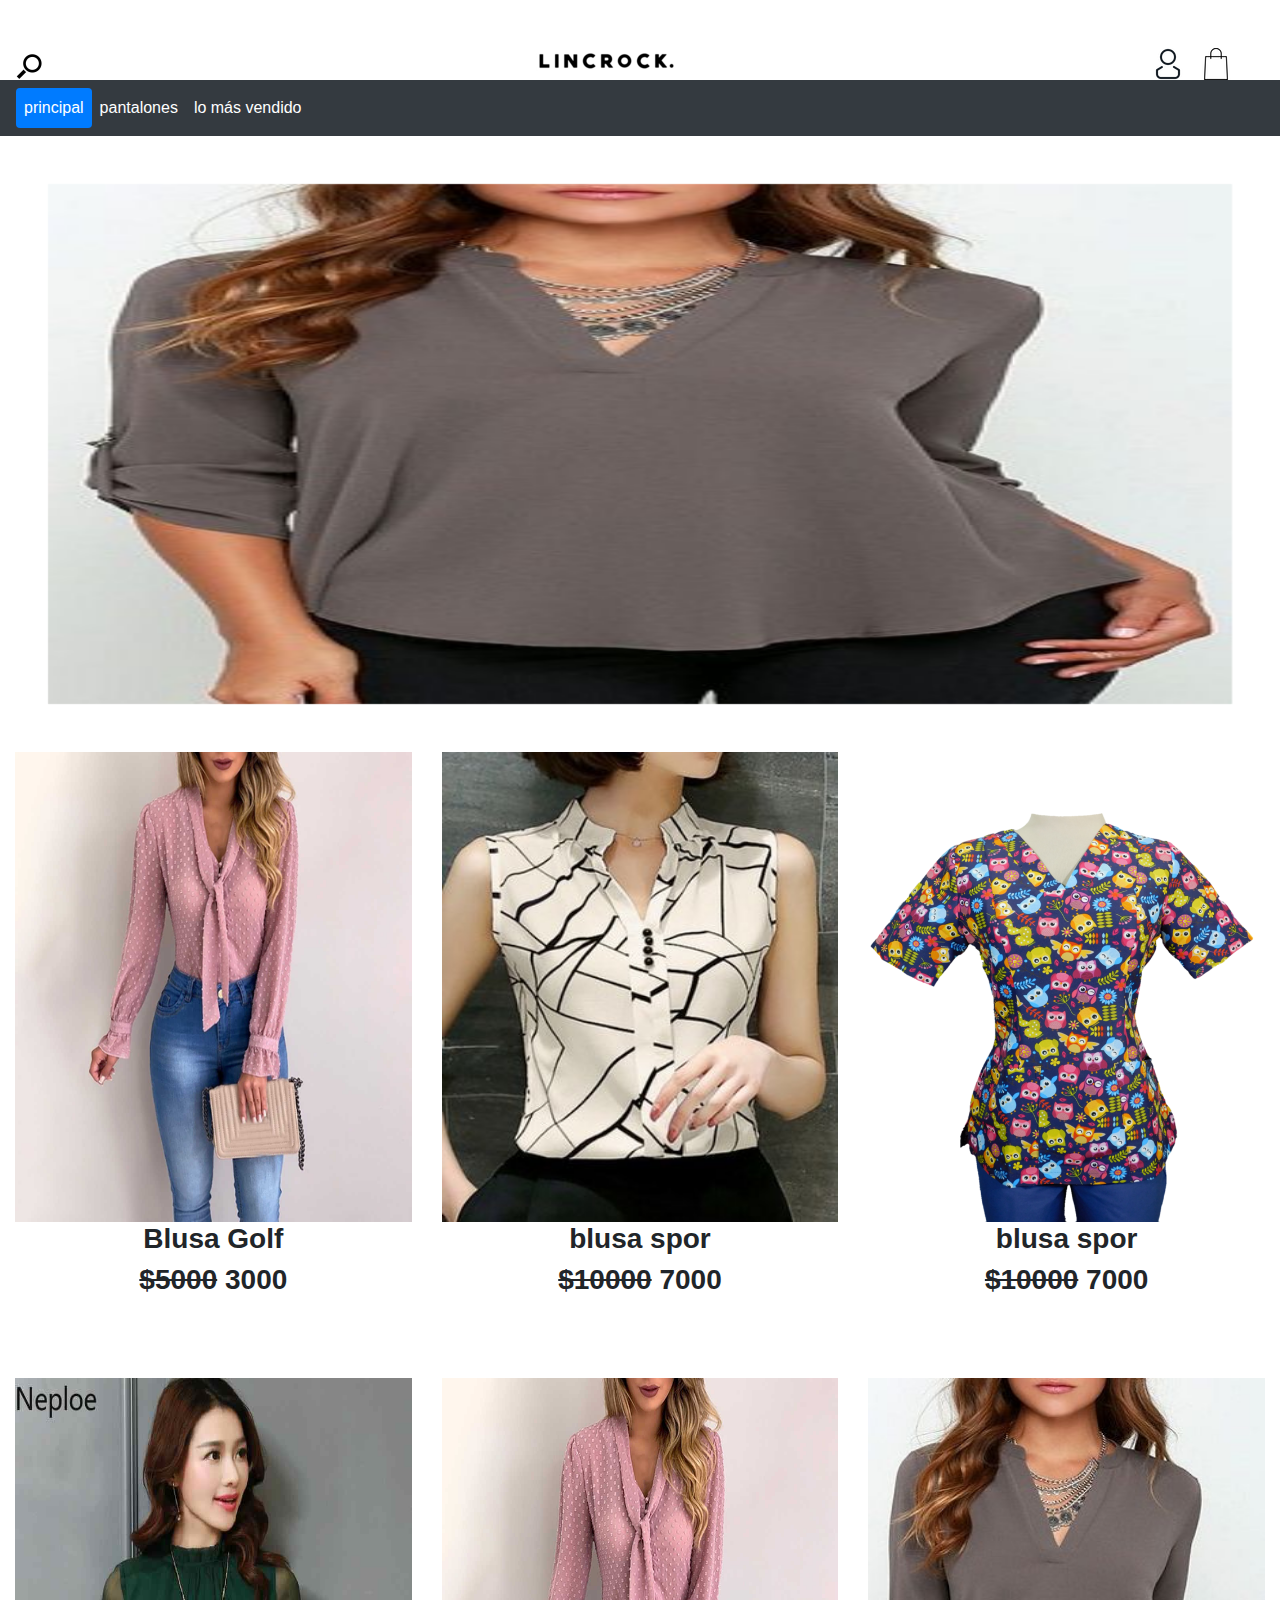
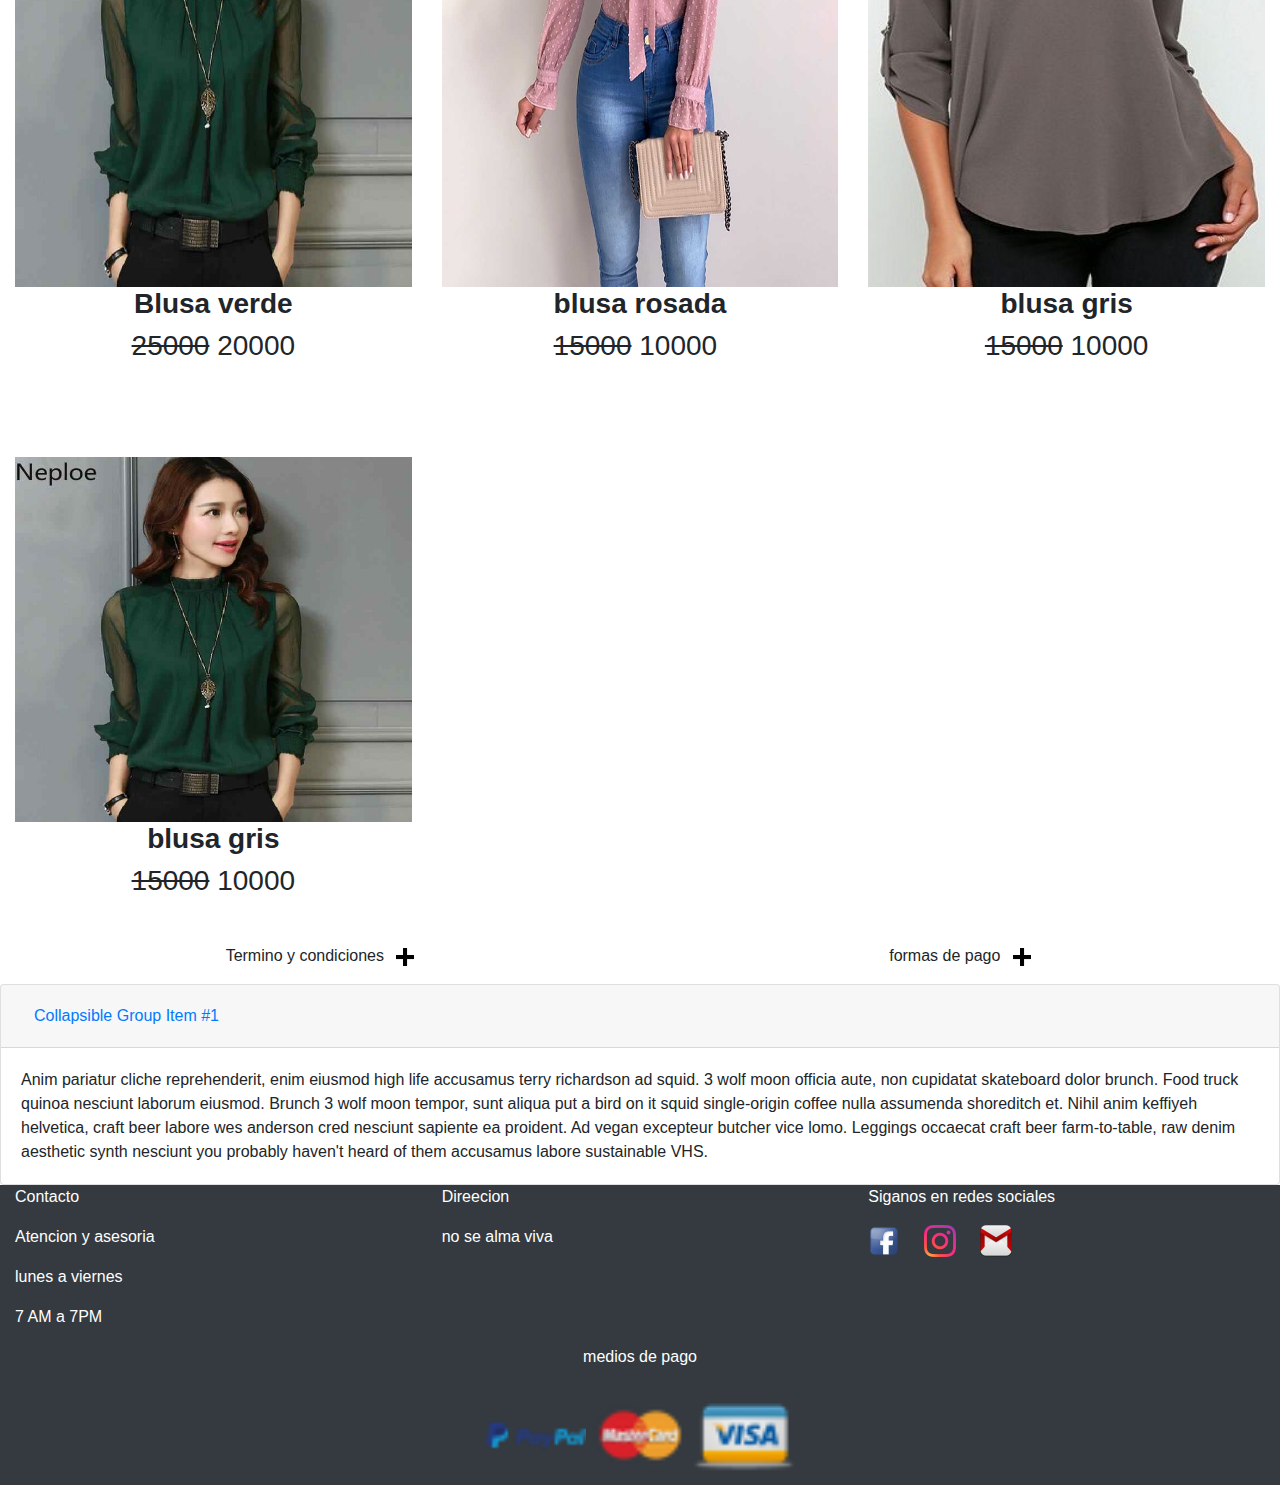
<file: index.html>
<!DOCTYPE html>
<html lang="en">
<head>
    <meta charset="UTF-8">
    <meta name="viewport" content="width=device-width, initial-scale=1.0">
    <title>Document</title>
    <link rel="stylesheet" href="actual/css/bootstrap.min.css">  
    <script src="jquery.js"></script>
    <link rel="stylesheet" href="index.css">
    <link rel="stylesheet" href="https://maxcdn.bootstrapcdn.com/bootstrap/4.5.2/css/bootstrap.min.css">
  <script src="https://ajax.googleapis.com/ajax/libs/jquery/3.5.1/jquery.min.js"></script>
  <script src="https://cdnjs.cloudflare.com/ajax/libs/popper.js/1.16.0/umd/popper.min.js"></script>
  <script src="https://maxcdn.bootstrapcdn.com/bootstrap/4.5.2/js/bootstrap.min.js"></script>
</head>
<body>

    <div class="container-fluid">
        <div class="d-flex justify-content-between pt-5">
            <div class=""><img src="iconos/buscar.ico"></div>
            <div class=""><img src="imagenes/marca.png"></div>
            <div class="row">
                <!-- el efecto hace de mas pequeño al mas grande  -->
                <div class="hidden-xs hidden-sm hidden-md mr-3"><img src="iconos/humano.ico"></div>
                <div class="mr-5"><img src="iconos/bolsa.ico"></div>
            </div>
        </div>
    </div>
    <!-- nav -->
    <nav class="navbar navbar-expand-lg navbar-light bg-dark">
        <button class="navbar-toggler" type="button" data-toggle="collapse" data-target="#navbarNav" aria-controls="navbarNav" aria-expanded="false" aria-label="Toggle navigation">
          <span class="navbar-toggler-icon"></span>
        </button>
        <div class="collapse navbar-collapse " id="navbarNav">
          <ul class="navbar-nav nav-pills">
            <li class="nav-item">
              <a class="nav-link text-white active" href="./index.html">principal <span class="sr-only">(current)</span></a>
            </li>
            <li class="nav-item">
              <a class="nav-link text-white" href="./pantalones.html">pantalones</a>
            </li>
            <li class="nav-item">
              <a class="nav-link text-white" href="./masVendido.html">lo más vendido</a>
            </li>
          </ul>
        </div>
      </nav>

 
        
    <div id="carouselExampleSlidesOnly"  class="carousel slide pt-52    " data-ride="carousel">
        <div class="carousel-inner" >
        <div class="carousel-item active p-5">
            <img class="d-block  w-100" height="520" src="imagenes/gris.jpg" alt="First slide">
        </div>
        <div class="carousel-item p-5">
            <img class="d-block w-100" height="520" src="imagenes/dotacion.png" alt="Second slide">
        </div>
        <div class="carousel-item p-5">
            <img class="d-block  w-100" height="520" src="imagenes/cera.jpg" alt="Third slide">
        </div>
        </div>
    </div>
    
    <div class="container-fluid">
        <div class="row">
            <div class="col-xs-12 col-sm-12 col-md-4 col-lg-4">
                <img class="h-75 w-100" src="imagenes/rosada.jpg">
                <div class="d-flex justify-content-center">
                    <div>
                        <h3 class="font-weight-bolder text-center">Blusa Golf</h3> 
                        <h3 class="font-weight-bolder"><del>$5000</del> 3000</h3> 
                    </div>
                </div> 
            </div>
            <div class="col-xs-12 col-sm-12 col-md-4 col-lg-4">
                <img class="h-75 w-100" src="imagenes/cera.jpg">
                <div class="d-flex justify-content-center">
                    <div>
                        <h3 class="font-weight-bolder text-center">blusa spor</h3> 
                        <h3 class="font-weight-bolder"><del>$10000</del> 7000</h3> 
                    </div>
                </div>
            </div>        
            <div class="col-xs-12 col-sm-12 col-md-4 col-lg-4">
                <img class="h-75 w-100" src="imagenes/dotacion.png">
                <div class="d-flex justify-content-center">
                    <div>
                        <h3 class="font-weight-bolder text-center">blusa spor</h3>
                        <h3 class="font-weight-bolder"><del>$10000</del> 7000</h3> 
                    </div>
                </div>
            </div>        
        </div>
        <div class="row">
            <div class="col-xs-12 col-sm-12 col-md-4 col-lg-4">
                <img class="h-75 w-100" src="imagenes/verde.jpg">
                <div class="d-flex justify-content-center">
                    <div>
                        <h3 class="font-weight-bolder text-center">Blusa verde</h3>
                        <h3><del>25000</del> 20000</h3>
                    </div>
                </div>
            </div>
            <div class="col-xs-12 col-sm-12 col-md-4 col-lg-4">
                <img class="h-75 w-100"  src="imagenes/rosada.jpg">
                <div class="d-flex justify-content-center">
                    <div>
                        <h3 class="font-weight-bolder text-center">blusa rosada</h3>                 
                        <h3><del>15000</del> 10000</h3>
                    </div>
                </div>
            </div>
            <div class="col-xs-12 col-sm-12 col-md-4 col-lg-4">
                <img class="h-75 w-100"  src="imagenes/gris.jpg">
                <div class="d-flex justify-content-center">
                    <div>
                        <h3 class="font-weight-bolder text-center">blusa gris</h3>                 
                        <h3><del>15000</del> 10000</h3>
                    </div>
                </div>
            </div>
        </div>
        
    </div>
<div class="container-fluid">
    <div class="row">
        <div class="col-xs-12 col-sm-12 col-md-4">
            <img class="h-75 w-100" src="imagenes/verde.jpg">
            <div class="d-flex justify-content-center">
                <div>
                    <h3 class="font-weight-bolder text-center">blusa gris</h3>                 
                    <h3><del>15000</del> 10000</h3>
                    </div>
            </div>
        </div>
    </div>
</div>
<!-- terminos y condiciones -->
<div class="container-fluid">
    <div class="row">
        <div class="col-xs-12 col-sm-12 col-md-6">
            <p class="text-center">Termino y condiciones <img class="ml-2" height="18" src="iconos/mas.ico"></p>
        </div>
        <div class="col-xs-12 col-sm-12 col-md-6">
            <p class="text-center">formas de pago <img class="ml-2" height="18" src="iconos/mas.ico"></p>
        </div>
    </div>    
</div>

<div id="accordion">
    <div class="card">
      <div class="card-header" id="headingOne">
        <h5 class="mb-0">
          <button class="btn btn-link" data-toggle="collapse" data-target="#collapseOne" aria-expanded="true" aria-controls="collapseOne">
            Collapsible Group Item #1
          </button>
        </h5>
      </div>
      <div id="collapseOne" class="collapse show" aria-labelledby="headingOne" data-parent="#accordion">
        <div class="card-body">
          Anim pariatur cliche reprehenderit, enim eiusmod high life accusamus terry richardson ad squid. 3 wolf moon officia aute, non cupidatat skateboard dolor brunch. Food truck quinoa nesciunt laborum eiusmod. Brunch 3 wolf moon tempor, sunt aliqua put a bird on it squid single-origin coffee nulla assumenda shoreditch et. Nihil anim keffiyeh helvetica, craft beer labore wes anderson cred nesciunt sapiente ea proident. Ad vegan excepteur butcher vice lomo. Leggings occaecat craft beer farm-to-table, raw denim aesthetic synth nesciunt you probably haven't heard of them accusamus labore sustainable VHS.
        </div>
      </div>
    </div>
    
<!-- footer -->
<div class="container-fluid bg-dark text-white">
    <div class="row text-white">
        <div class="col-xs-12 col-sm-12 col-md-4">
            <p class="hidden-md-down">Contacto</p>
            <p>Atencion y asesoria</p>
            <p>lunes a viernes</p>
            <p>7 AM a 7PM</p>
        </div>
        <div class="col-xs-12 col-sm-12 col-md-4">
            <p>Direecion</p>
            <p>no se alma viva</p>
        </div>
        <div class="col-xs-12 col-sm-12 col-md-4">
            <p>Siganos en redes sociales</p>
            <div class="d-flex justify-content-lg-start">
                <img class="mr-4" src="iconos/facebook.ico">
                <img class="mr-4" src="iconos/instagram.ico">
                <img class="mr-4" src="iconos/gmail.ico">
            </div>
        </div>
    </div>
    <div class="d-flex justify-content-center text-white">
        <div>
            <p class="text-center">medios de pago</p>
            <img width="100" src="iconos/paypal.ico">
            <img width="100" src="iconos/master.ico">
            <img width="100" src="iconos/visa.ico">
        </div>

    </div>

</div>

    
<script src="actual/js/bootstrap.min.js"></script>
</body>
</html>
</file>
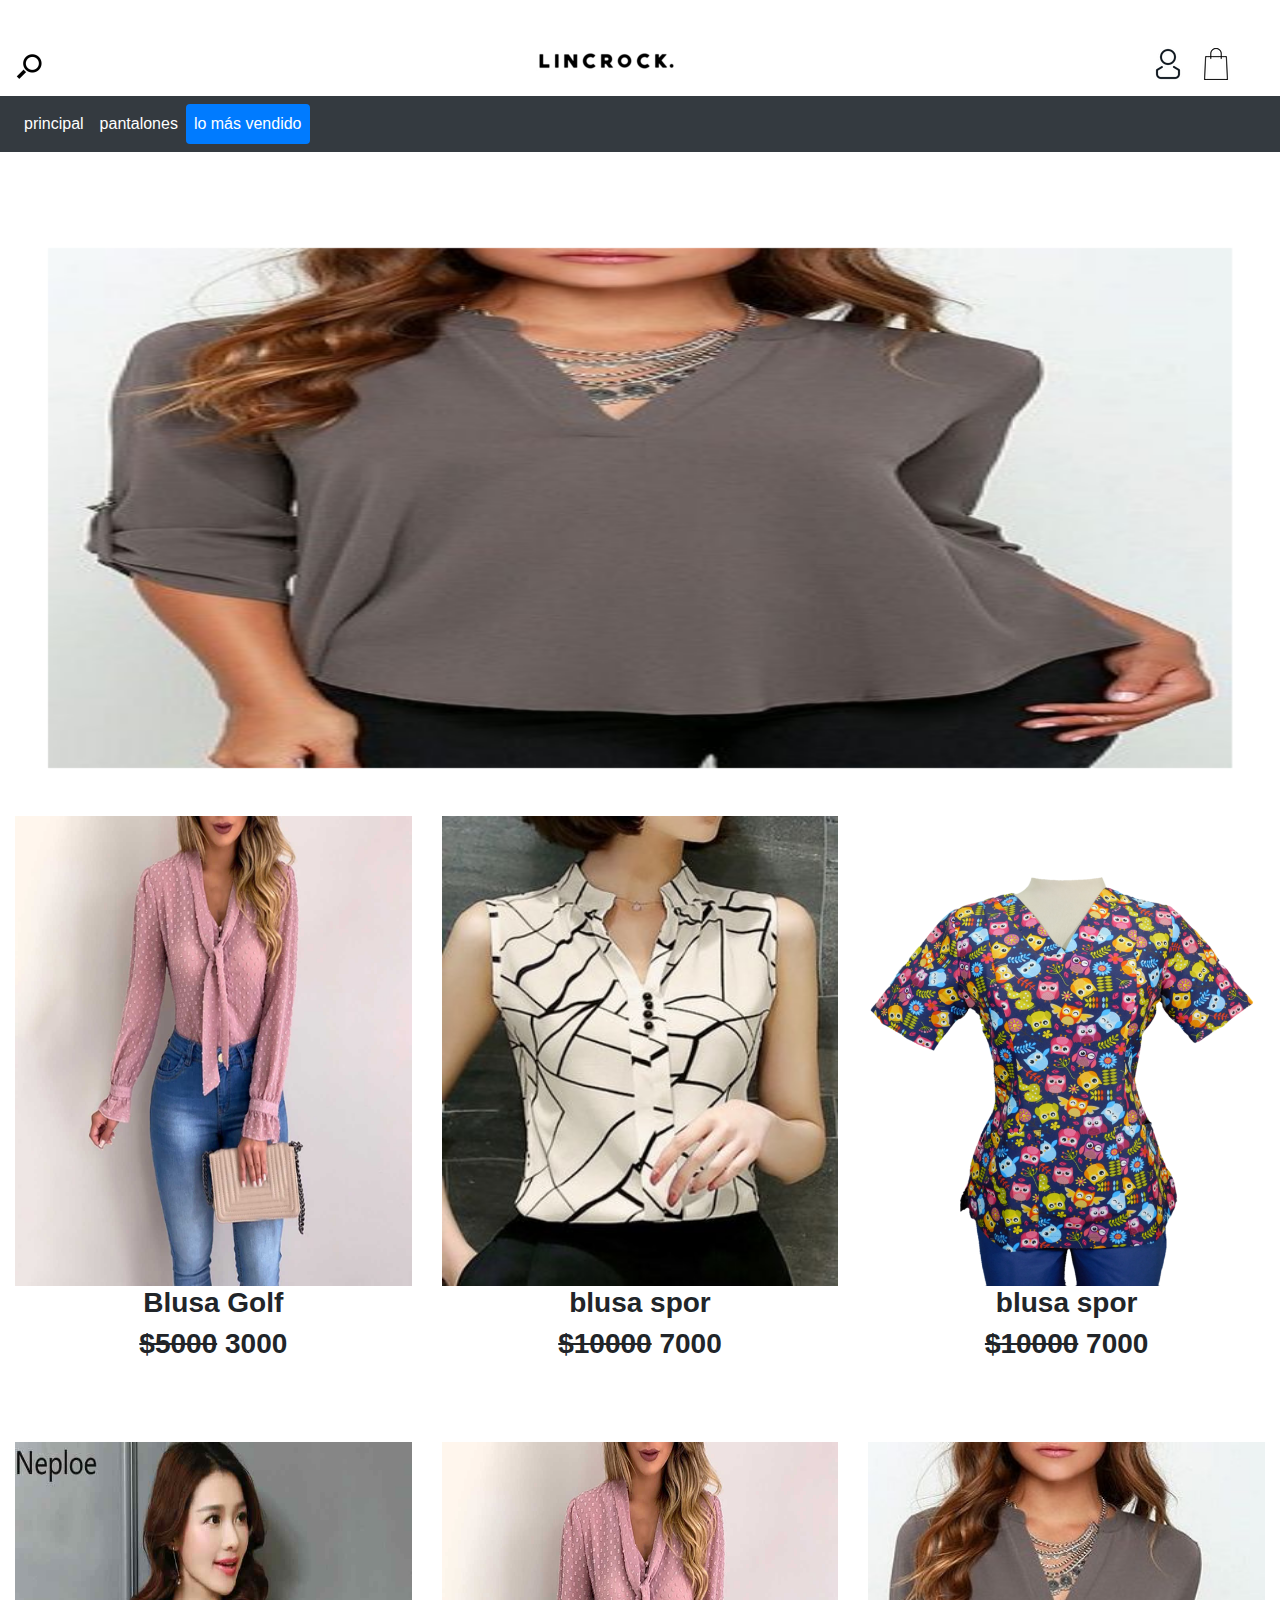
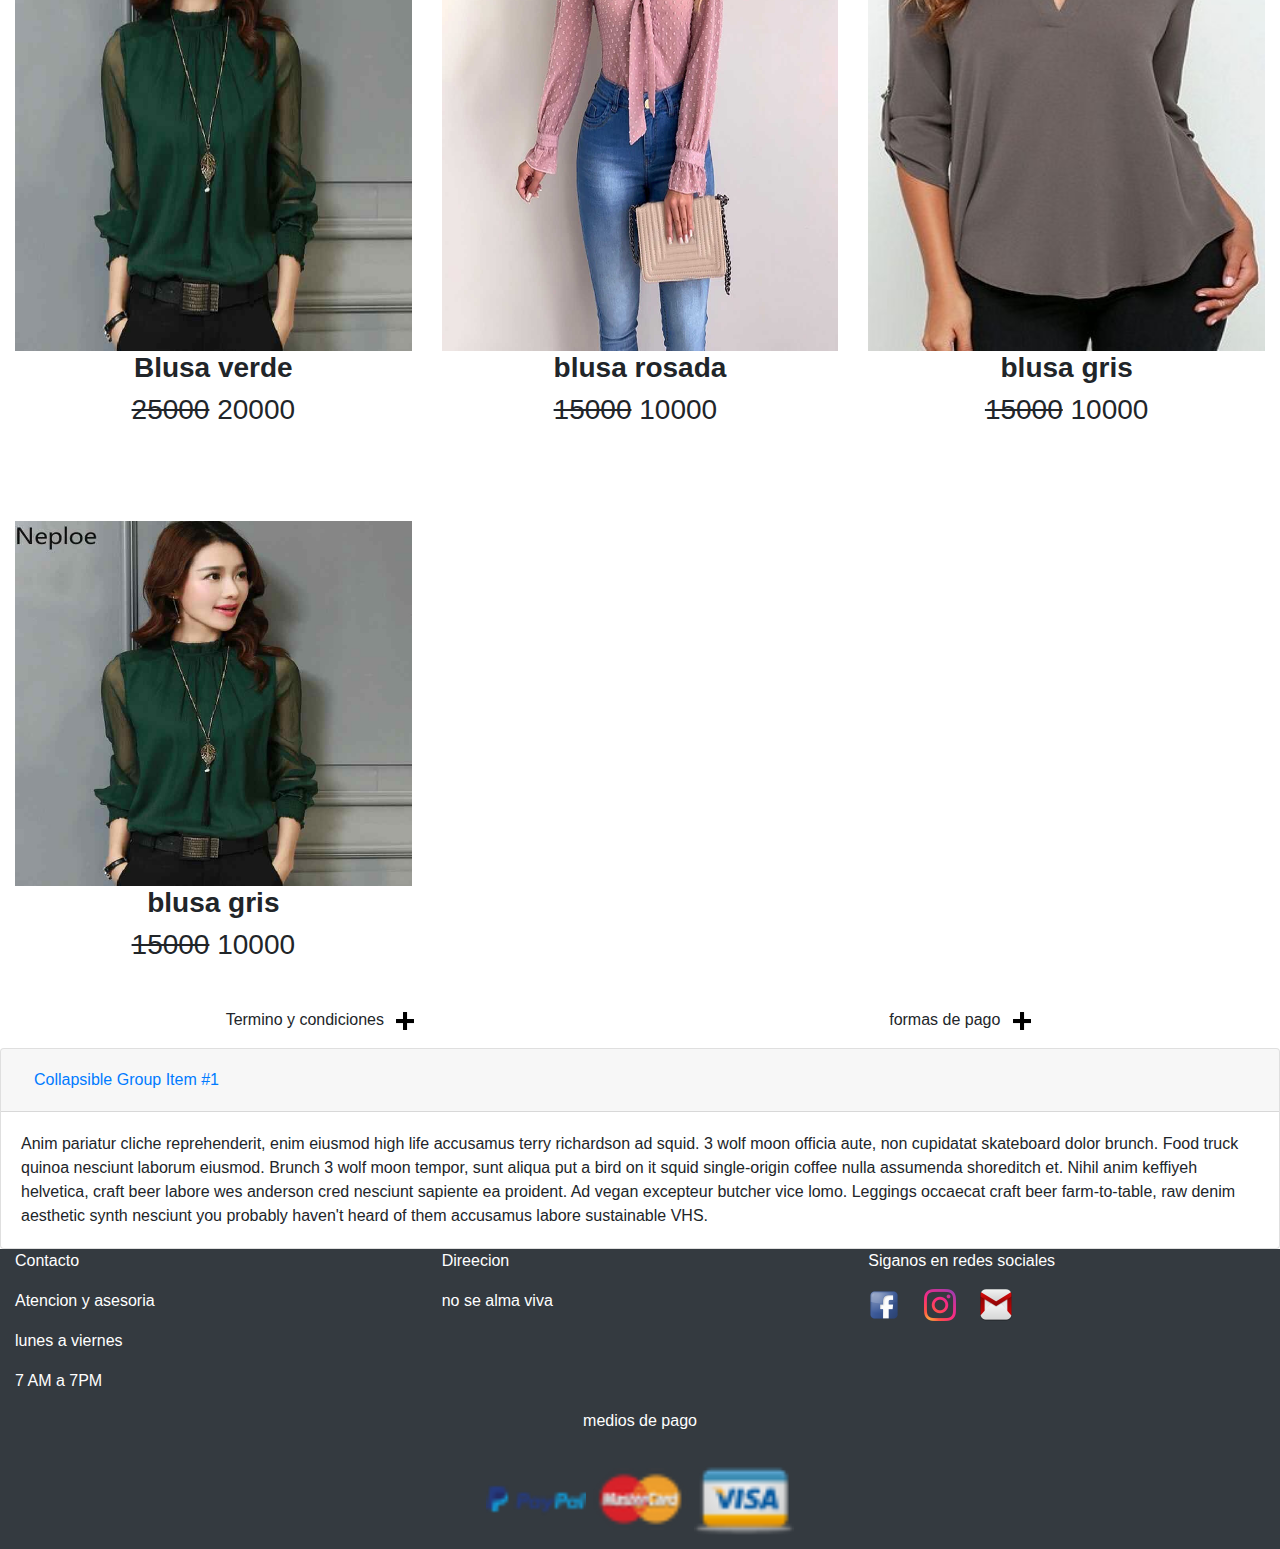
<file: masVendi.html>
<!DOCTYPE html>
<html lang="en">
<head>
    <meta charset="UTF-8">
    <meta name="viewport" content="width=device-width, initial-scale=1.0">
    <title>Document</title>
    <link rel="stylesheet" href="actual/css/bootstrap.min.css">  
    <script src="jquery.js"></script>
    <link rel="stylesheet" href="index.css">
</head>
<body>
<!-- encabezado -->
<div class="container-fluid">
    <div class="d-flex justify-content-between pt-5">
        <div class=""><img src="iconos/buscar.ico"></div>
        <div class=""><img src="imagenes/marca.png"></div>
        <div class="row">
            <!-- el efecto hace de mas pequeño al mas grande  -->
            <div class="hidden-xs hidden-sm hidden-md mr-3"><img src="iconos/humano.ico"></div>
            <div class="mr-5"><img src="iconos/bolsa.ico"></div>
        </div>
    </div>
</div>
<!-- nav -->
<nav class="navbar navbar-expand-lg navbar-light bg-dark mt-3">
    <button class="navbar-toggler" type="button" data-toggle="collapse" data-target="#navbarNav" aria-controls="navbarNav" aria-expanded="false" aria-label="Toggle navigation">
        <span class="navbar-toggler-icon"></span>
    </button>
    <div class="collapse navbar-collapse " id="navbarNav">
        <ul class="navbar-nav nav-pills">
        <li class="nav-item">
            <a class="nav-link text-white" href="./index.html">principal <span class="sr-only">(current)</span></a>
        </li>
        <li class="nav-item">
            <a class="nav-link text-white" href="./pan.html">pantalones</a>
        </li>
        <li class="nav-item">
            <a class="nav-link text-white active" href="./masVendi.html">lo más vendido</a>
        </li>
        </ul>
    </div>
</nav>

 
        
    <div id="carouselExampleSlidesOnly"  class="carousel slide mt-5" data-ride="carousel">
        <div class="carousel-inner" >
        <div class="carousel-item active p-5">
            <img class="d-block  w-100" height="520" src="imagenes/gris.jpg" alt="First slide">
        </div>
        <div class="carousel-item p-5">
            <img class="d-block w-100" height="520" src="imagenes/dotacion.png" alt="Second slide">
        </div>
        <div class="carousel-item p-5">
            <img class="d-block  w-100" height="520" src="imagenes/cera.jpg" alt="Third slide">
        </div>
        </div>
    </div>
    
    <div class="container-fluid">
        <div class="row">
            <div class="col-xs-12 col-sm-12 col-md-4 col-lg-4">
                <img class="h-75 w-100" src="imagenes/rosada.jpg">
                <div class="d-flex justify-content-center">
                    <div>
                        <h3 class="font-weight-bolder text-center">Blusa Golf</h3> 
                        <h3 class="font-weight-bolder"><del>$5000</del> 3000</h3> 
                    </div>
                </div> 
            </div>
            <div class="col-xs-12 col-sm-12 col-md-4 col-lg-4">
                <img class="h-75 w-100" src="imagenes/cera.jpg">
                <div class="d-flex justify-content-center">
                    <div>
                        <h3 class="font-weight-bolder text-center">blusa spor</h3> 
                        <h3 class="font-weight-bolder"><del>$10000</del> 7000</h3> 
                    </div>
                </div>
            </div>        
            <div class="col-xs-12 col-sm-12 col-md-4 col-lg-4">
                <img class="h-75 w-100" src="imagenes/dotacion.png">
                <div class="d-flex justify-content-center">
                    <div>
                        <h3 class="font-weight-bolder text-center">blusa spor</h3>
                        <h3 class="font-weight-bolder"><del>$10000</del> 7000</h3> 
                    </div>
                </div>
            </div>        
        </div>
        <div class="row">
            <div class="col-xs-12 col-sm-12 col-md-4 col-lg-4">
                <img class="h-75 w-100" src="imagenes/verde.jpg">
                <div class="d-flex justify-content-center">
                    <div>
                        <h3 class="font-weight-bolder text-center">Blusa verde</h3>
                        <h3><del>25000</del> 20000</h3>
                    </div>
                </div>
            </div>
            <div class="col-xs-12 col-sm-12 col-md-4 col-lg-4">
                <img class="h-75 w-100"  src="imagenes/rosada.jpg">
                <div class="d-flex justify-content-center">
                    <div>
                        <h3 class="font-weight-bolder text-center">blusa rosada</h3>                 
                        <h3><del>15000</del> 10000</h3>
                    </div>
                </div>
            </div>
            <div class="col-xs-12 col-sm-12 col-md-4 col-lg-4">
                <img class="h-75 w-100"  src="imagenes/gris.jpg">
                <div class="d-flex justify-content-center">
                    <div>
                        <h3 class="font-weight-bolder text-center">blusa gris</h3>                 
                        <h3><del>15000</del> 10000</h3>
                    </div>
                </div>
            </div>
        </div>
        
    </div>
<div class="container-fluid">
    <div class="row">
        <div class="col-xs-12 col-sm-12 col-md-4">
            <img class="h-75 w-100" src="imagenes/verde.jpg">
            <div class="d-flex justify-content-center">
                <div>
                    <h3 class="font-weight-bolder text-center">blusa gris</h3>                 
                    <h3><del>15000</del> 10000</h3>
                    </div>
            </div>
        </div>
    </div>
</div>
<!-- terminos y condiciones -->
<div class="container-fluid">
    <div class="row">
        <div class="col-xs-12 col-sm-12 col-md-6">
            <p class="text-center">Termino y condiciones <img class="ml-2" height="18" src="iconos/mas.ico"></p>
        </div>
        <div class="col-xs-12 col-sm-12 col-md-6">
            <p class="text-center">formas de pago <img class="ml-2" height="18" src="iconos/mas.ico"></p>
        </div>
    </div>    
</div>

<div id="accordion">
    <div class="card">
      <div class="card-header" id="headingOne">
        <h5 class="mb-0">
          <button class="btn btn-link" data-toggle="collapse" data-target="#collapseOne" aria-expanded="true" aria-controls="collapseOne">
            Collapsible Group Item #1
          </button>
        </h5>
      </div>
      <div id="collapseOne" class="collapse show" aria-labelledby="headingOne" data-parent="#accordion">
        <div class="card-body">
          Anim pariatur cliche reprehenderit, enim eiusmod high life accusamus terry richardson ad squid. 3 wolf moon officia aute, non cupidatat skateboard dolor brunch. Food truck quinoa nesciunt laborum eiusmod. Brunch 3 wolf moon tempor, sunt aliqua put a bird on it squid single-origin coffee nulla assumenda shoreditch et. Nihil anim keffiyeh helvetica, craft beer labore wes anderson cred nesciunt sapiente ea proident. Ad vegan excepteur butcher vice lomo. Leggings occaecat craft beer farm-to-table, raw denim aesthetic synth nesciunt you probably haven't heard of them accusamus labore sustainable VHS.
        </div>
      </div>
    </div>
    
<!-- footer -->
<div class="container-fluid bg-dark text-white">
    <div class="row text-white">
        <div class="col-xs-12 col-sm-12 col-md-4">
            <p class="hidden-md-down">Contacto</p>
            <p>Atencion y asesoria</p>
            <p>lunes a viernes</p>
            <p>7 AM a 7PM</p>
        </div>
        <div class="col-xs-12 col-sm-12 col-md-4">
            <p>Direecion</p>
            <p>no se alma viva</p>
        </div>
        <div class="col-xs-12 col-sm-12 col-md-4">
            <p>Siganos en redes sociales</p>
            <div class="d-flex justify-content-lg-start">
                <img class="mr-4" src="iconos/facebook.ico">
                <img class="mr-4" src="iconos/instagram.ico">
                <img class="mr-4" src="iconos/gmail.ico">
            </div>
        </div>
    </div>
    <div class="d-flex justify-content-center text-white">
        <div>
            <p class="text-center">medios de pago</p>
            <img width="100" src="iconos/paypal.ico">
            <img width="100" src="iconos/master.ico">
            <img width="100" src="iconos/visa.ico">
        </div>

    </div>

</div>

    
<script src="actual/js/bootstrap.min.js"></script>
</body>
</html>
</file>
<file: index.css>
nav li:hover{
    background:tomato;
}
</file>
